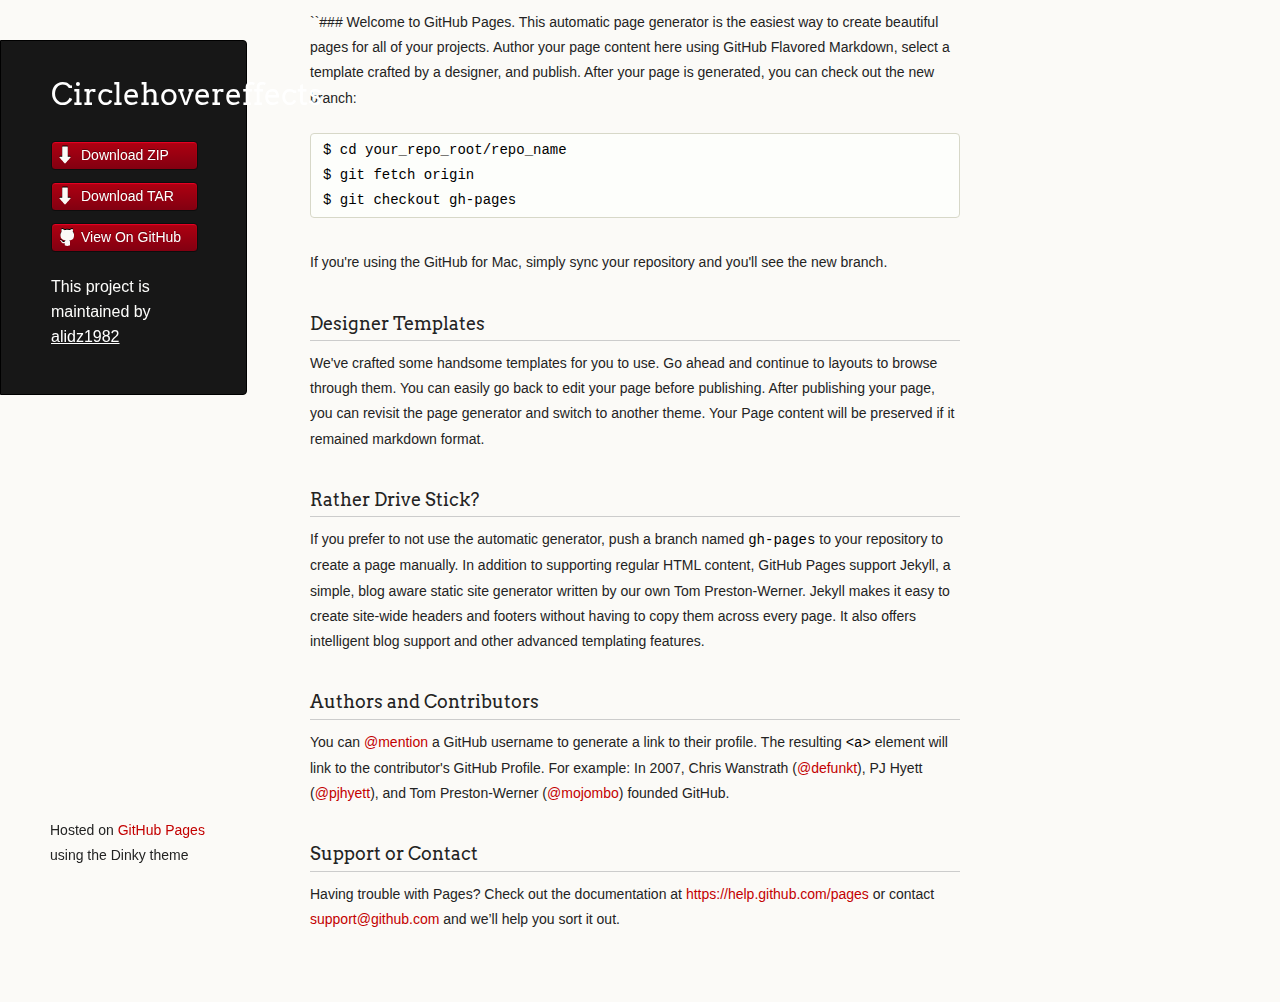
<file: index.html>
<!doctype html>
<html>
  <head>
    <meta charset="utf-8">
    <meta http-equiv="X-UA-Compatible" content="chrome=1">
    <title>Circlehovereffects by alidz1982</title>

    <link rel="stylesheet" href="stylesheets/styles.css">
    <link rel="stylesheet" href="stylesheets/pygment_trac.css">
    <script src="javascripts/scale.fix.js"></script>
    <meta name="viewport" content="width=device-width, initial-scale=1, user-scalable=no">
    <!--[if lt IE 9]>
    <script src="//html5shiv.googlecode.com/svn/trunk/html5.js"></script>
    <![endif]-->
  </head>
  <body>
    <div class="wrapper">
      <header>
        <h1 class="header">Circlehovereffects</h1>
        <p class="header"></p>

        <ul>
          <li class="download"><a class="buttons" href="https://github.com/alidz1982/CircleHoverEffects/zipball/master">Download ZIP</a></li>
          <li class="download"><a class="buttons" href="https://github.com/alidz1982/CircleHoverEffects/tarball/master">Download TAR</a></li>
          <li><a class="buttons github" href="https://github.com/alidz1982/CircleHoverEffects">View On GitHub</a></li>
        </ul>

        <p class="header">This project is maintained by <a class="header name" href="https://github.com/alidz1982">alidz1982</a></p>


      </header>
      <section>
        <p>``### Welcome to GitHub Pages.
This automatic page generator is the easiest way to create beautiful pages for all of your projects. Author your page content here using GitHub Flavored Markdown, select a template crafted by a designer, and publish. After your page is generated, you can check out the new branch:</p>

<pre><code>$ cd your_repo_root/repo_name
$ git fetch origin
$ git checkout gh-pages
</code></pre>

<p>If you're using the GitHub for Mac, simply sync your repository and you'll see the new branch.</p>

<h3>
<a id="designer-templates" class="anchor" href="#designer-templates" aria-hidden="true"><span class="octicon octicon-link"></span></a>Designer Templates</h3>

<p>We've crafted some handsome templates for you to use. Go ahead and continue to layouts to browse through them. You can easily go back to edit your page before publishing. After publishing your page, you can revisit the page generator and switch to another theme. Your Page content will be preserved if it remained markdown format.</p>

<h3>
<a id="rather-drive-stick" class="anchor" href="#rather-drive-stick" aria-hidden="true"><span class="octicon octicon-link"></span></a>Rather Drive Stick?</h3>

<p>If you prefer to not use the automatic generator, push a branch named <code>gh-pages</code> to your repository to create a page manually. In addition to supporting regular HTML content, GitHub Pages support Jekyll, a simple, blog aware static site generator written by our own Tom Preston-Werner. Jekyll makes it easy to create site-wide headers and footers without having to copy them across every page. It also offers intelligent blog support and other advanced templating features.</p>

<h3>
<a id="authors-and-contributors" class="anchor" href="#authors-and-contributors" aria-hidden="true"><span class="octicon octicon-link"></span></a>Authors and Contributors</h3>

<p>You can <a href="https://github.com/blog/821" class="user-mention">@mention</a> a GitHub username to generate a link to their profile. The resulting <code>&lt;a&gt;</code> element will link to the contributor's GitHub Profile. For example: In 2007, Chris Wanstrath (<a href="https://github.com/defunkt" class="user-mention">@defunkt</a>), PJ Hyett (<a href="https://github.com/pjhyett" class="user-mention">@pjhyett</a>), and Tom Preston-Werner (<a href="https://github.com/mojombo" class="user-mention">@mojombo</a>) founded GitHub.</p>

<h3>
<a id="support-or-contact" class="anchor" href="#support-or-contact" aria-hidden="true"><span class="octicon octicon-link"></span></a>Support or Contact</h3>

<p>Having trouble with Pages? Check out the documentation at <a href="https://help.github.com/pages">https://help.github.com/pages</a> or contact <a href="mailto:support@github.com">support@github.com</a> and we’ll help you sort it out.</p>
      </section>
      <footer>
        <p><small>Hosted on <a href="https://pages.github.com">GitHub Pages</a> using the Dinky theme</small></p>
      </footer>
    </div>
    <!--[if !IE]><script>fixScale(document);</script><![endif]-->
		
  </body>
</html>
</file>
<file: stylesheets/pygment_trac.css>
.highlight  { background: #ffffff; }
.highlight .c { color: #999988; font-style: italic } /* Comment */
.highlight .err { color: #a61717; background-color: #e3d2d2 } /* Error */
.highlight .k { font-weight: bold } /* Keyword */
.highlight .o { font-weight: bold } /* Operator */
.highlight .cm { color: #999988; font-style: italic } /* Comment.Multiline */
.highlight .cp { color: #999999; font-weight: bold } /* Comment.Preproc */
.highlight .c1 { color: #999988; font-style: italic } /* Comment.Single */
.highlight .cs { color: #999999; font-weight: bold; font-style: italic } /* Comment.Special */
.highlight .gd { color: #000000; background-color: #ffdddd } /* Generic.Deleted */
.highlight .gd .x { color: #000000; background-color: #ffaaaa } /* Generic.Deleted.Specific */
.highlight .ge { font-style: italic } /* Generic.Emph */
.highlight .gr { color: #aa0000 } /* Generic.Error */
.highlight .gh { color: #999999 } /* Generic.Heading */
.highlight .gi { color: #000000; background-color: #ddffdd } /* Generic.Inserted */
.highlight .gi .x { color: #000000; background-color: #aaffaa } /* Generic.Inserted.Specific */
.highlight .go { color: #888888 } /* Generic.Output */
.highlight .gp { color: #555555 } /* Generic.Prompt */
.highlight .gs { font-weight: bold } /* Generic.Strong */
.highlight .gu { color: #800080; font-weight: bold; } /* Generic.Subheading */
.highlight .gt { color: #aa0000 } /* Generic.Traceback */
.highlight .kc { font-weight: bold } /* Keyword.Constant */
.highlight .kd { font-weight: bold } /* Keyword.Declaration */
.highlight .kn { font-weight: bold } /* Keyword.Namespace */
.highlight .kp { font-weight: bold } /* Keyword.Pseudo */
.highlight .kr { font-weight: bold } /* Keyword.Reserved */
.highlight .kt { color: #445588; font-weight: bold } /* Keyword.Type */
.highlight .m { color: #009999 } /* Literal.Number */
.highlight .s { color: #d14 } /* Literal.String */
.highlight .na { color: #008080 } /* Name.Attribute */
.highlight .nb { color: #0086B3 } /* Name.Builtin */
.highlight .nc { color: #445588; font-weight: bold } /* Name.Class */
.highlight .no { color: #008080 } /* Name.Constant */
.highlight .ni { color: #800080 } /* Name.Entity */
.highlight .ne { color: #990000; font-weight: bold } /* Name.Exception */
.highlight .nf { color: #990000; font-weight: bold } /* Name.Function */
.highlight .nn { color: #555555 } /* Name.Namespace */
.highlight .nt { color: #000080 } /* Name.Tag */
.highlight .nv { color: #008080 } /* Name.Variable */
.highlight .ow { font-weight: bold } /* Operator.Word */
.highlight .w { color: #bbbbbb } /* Text.Whitespace */
.highlight .mf { color: #009999 } /* Literal.Number.Float */
.highlight .mh { color: #009999 } /* Literal.Number.Hex */
.highlight .mi { color: #009999 } /* Literal.Number.Integer */
.highlight .mo { color: #009999 } /* Literal.Number.Oct */
.highlight .sb { color: #d14 } /* Literal.String.Backtick */
.highlight .sc { color: #d14 } /* Literal.String.Char */
.highlight .sd { color: #d14 } /* Literal.String.Doc */
.highlight .s2 { color: #d14 } /* Literal.String.Double */
.highlight .se { color: #d14 } /* Literal.String.Escape */
.highlight .sh { color: #d14 } /* Literal.String.Heredoc */
.highlight .si { color: #d14 } /* Literal.String.Interpol */
.highlight .sx { color: #d14 } /* Literal.String.Other */
.highlight .sr { color: #009926 } /* Literal.String.Regex */
.highlight .s1 { color: #d14 } /* Literal.String.Single */
.highlight .ss { color: #990073 } /* Literal.String.Symbol */
.highlight .bp { color: #999999 } /* Name.Builtin.Pseudo */
.highlight .vc { color: #008080 } /* Name.Variable.Class */
.highlight .vg { color: #008080 } /* Name.Variable.Global */
.highlight .vi { color: #008080 } /* Name.Variable.Instance */
.highlight .il { color: #009999 } /* Literal.Number.Integer.Long */

.type-csharp .highlight .k { color: #0000FF }
.type-csharp .highlight .kt { color: #0000FF }
.type-csharp .highlight .nf { color: #000000; font-weight: normal }
.type-csharp .highlight .nc { color: #2B91AF }
.type-csharp .highlight .nn { color: #000000 }
.type-csharp .highlight .s { color: #A31515 }
.type-csharp .highlight .sc { color: #A31515 }
</file>
<file: stylesheets/styles.css>
@import url(https://fonts.googleapis.com/css?family=Arvo:400,700,400italic);

/* MeyerWeb Reset */

html, body, div, span, applet, object, iframe,
h1, h2, h3, h4, h5, h6, p, blockquote, pre,
a, abbr, acronym, address, big, cite, code,
del, dfn, em, img, ins, kbd, q, s, samp,
small, strike, strong, sub, sup, tt, var,
b, u, i, center,
dl, dt, dd, ol, ul, li,
fieldset, form, label, legend,
table, caption, tbody, tfoot, thead, tr, th, td,
article, aside, canvas, details, embed,
figure, figcaption, footer, header, hgroup,
menu, nav, output, ruby, section, summary,
time, mark, audio, video {
  margin: 0;
  padding: 0;
  border: 0;
  font: inherit;
  vertical-align: baseline;
}


/* Base text styles */

body {
  padding:10px 50px 0 0;
  font-family:"Helvetica Neue", Helvetica, Arial, sans-serif;
	font-size: 14px;
	color: #232323;
	background-color: #FBFAF7;
	margin: 0;
	line-height: 1.8em;
	-webkit-font-smoothing: antialiased;

}

h1, h2, h3, h4, h5, h6 {
  color:#232323;
  margin:36px 0 10px;
}

p, ul, ol, table, dl {
  margin:0 0 22px;
}

h1, h2, h3 {
	font-family: Arvo, Monaco, serif;
  line-height:1.3;
	font-weight: normal;
}

h1,h2, h3 {
	display: block;
	border-bottom: 1px solid #ccc;
	padding-bottom: 5px;
}

h1 {
	font-size: 30px;
}

h2 {
	font-size: 24px;
}

h3 {
	font-size: 18px;
}

h4, h5, h6 {
	font-family: Arvo, Monaco, serif;
	font-weight: 700;
}

a {
  color:#C30000;
  font-weight:200;
  text-decoration:none;
}

a:hover {
	text-decoration: underline;
}

a small {
	font-size: 12px;
}

em {
	font-style: italic;
}

strong {
  font-weight:700;
}

ul {
  list-style-position: inside;
  list-style: disc;
  padding-left: 25px;
}

ol {
  list-style-position: inside;
  list-style: decimal;
  padding-left: 25px;
}

blockquote {
  margin: 0;
  padding: 0 0 0 20px;
  font-style: italic;
}

dl, dt, dd, dl p {
	font-color: #444;
}

dl dt {
  font-weight: bold;
}

dl dd {
  padding-left: 20px;
  font-style: italic;
}

dl p {
  padding-left: 20px;
  font-style: italic;
}

hr {
  border:0;
  background:#ccc;
  height:1px;
  margin:0 0 24px;
}

/* Images */

img {
  position: relative;
  margin: 0 auto;
  max-width: 650px;
  padding: 5px;
  margin: 10px 0 32px 0;
  border: 1px solid #ccc;
}

p img {
  display: inline;
  margin: 0;
  padding: 0;
  vertical-align: middle;
  text-align: center;
  border: none;
}

/* Code blocks */

code, pre {
	font-family: Monaco, "Bitstream Vera Sans Mono", "Lucida Console", Terminal, monospace;
  color:#000;
  font-size:14px;
}

pre {
	padding: 4px 12px;
  background: #FDFEFB;
  border-radius:4px;
  border:1px solid #D7D8C8;
  overflow: auto;
  overflow-y: hidden;
	margin-bottom: 32px;
}


/* Tables */

table {
  width:100%;
}

table {
  border: 1px solid #ccc;
  margin-bottom: 32px;
  text-align: left;
 }

th {
  font-family: 'Arvo', Helvetica, Arial, sans-serif;
	font-size: 18px;
	font-weight: normal;
  padding: 10px;
  background: #232323;
  color: #FDFEFB;
 }

td {
  padding: 10px;
	background: #ccc;
 }


/* Wrapper */
.wrapper {
  width:960px;
}


/* Header */

header {
	background-color: #171717;
	color: #FDFDFB;
  width:170px;
  float:left;
  position:fixed;
	border: 1px solid #000;
	-webkit-border-top-right-radius: 4px;
	-webkit-border-bottom-right-radius: 4px;
	-moz-border-radius-topright: 4px;
	-moz-border-radius-bottomright: 4px;
	border-top-right-radius: 4px;
	border-bottom-right-radius: 4px;
	padding: 34px 25px 22px 50px;
	margin: 30px 25px 0 0;
	-webkit-font-smoothing: antialiased;
}

p.header {
	font-size: 16px;
}

h1.header {
	font-family: Arvo, sans-serif;
	font-size: 30px;
	font-weight: 300;
	line-height: 1.3em;
	border-bottom: none;
	margin-top: 0;
}


h1.header, a.header, a.name, header a{
	color: #fff;
}

a.header {
	text-decoration: underline;
}

a.name {
	white-space: nowrap;
}

header ul {
  list-style:none;
  padding:0;
}

header li {
	list-style-type: none;
  width:132px;
  height:15px;
	margin-bottom: 12px;
	line-height: 1em;
	padding: 6px 6px 6px 7px;

	background: #AF0011;
	background: -moz-linear-gradient(top, #AF0011 0%, #820011 100%);
  background: -webkit-gradient(linear, left top, left bottom, color-stop(0%,#f8f8f8), color-stop(100%,#dddddd));
  background: -webkit-linear-gradient(top, #AF0011 0%,#820011 100%);
  background: -o-linear-gradient(top, #AF0011 0%,#820011 100%);
  background: -ms-linear-gradient(top, #AF0011 0%,#820011 100%);
  background: linear-gradient(top, #AF0011 0%,#820011 100%);

	border-radius:4px;
  border:1px solid #0D0D0D;

	-webkit-box-shadow: inset 0px 1px 1px 0 rgba(233,2,38, 1);
	box-shadow: inset 0px 1px 1px 0 rgba(233,2,38, 1);

}

header li:hover {
	background: #C3001D;
	background: -moz-linear-gradient(top, #C3001D 0%, #950119 100%);
  background: -webkit-gradient(linear, left top, left bottom, color-stop(0%,#f8f8f8), color-stop(100%,#dddddd));
  background: -webkit-linear-gradient(top, #C3001D 0%,#950119 100%);
  background: -o-linear-gradient(top, #C3001D 0%,#950119 100%);
  background: -ms-linear-gradient(top, #C3001D 0%,#950119 100%);
  background: linear-gradient(top, #C3001D 0%,#950119 100%);
}

a.buttons {
	-webkit-font-smoothing: antialiased;
	background: url(../images/arrow-down.png) no-repeat;
	font-weight: normal;
	text-shadow: rgba(0, 0, 0, 0.4) 0 -1px 0;
	padding: 2px 2px 2px 22px;
	height: 30px;
}

a.github {
	background: url(../images/octocat-small.png) no-repeat 1px;
}

a.buttons:hover {
	color: #fff;
	text-decoration: none;
}


/* Section - for main page content */

section {
  width:650px;
  float:right;
  padding-bottom:50px;
}


/* Footer */

footer {
  width:170px;
  float:left;
  position:fixed;
  bottom:10px;
	padding-left: 50px;
}

@media print, screen and (max-width: 960px) {

  div.wrapper {
    width:auto;
    margin:0;
  }

  header, section, footer {
    float:none;
    position:static;
    width:auto;
  }

	footer {
		border-top: 1px solid #ccc;
		margin:0 84px 0 50px;
		padding:0;
	}

  header {
    padding-right:320px;
  }

  section {
    padding:20px 84px 20px 50px;
    margin:0 0 20px;
  }

  header a small {
    display:inline;
  }

  header ul {
    position:absolute;
    right:130px;
    top:84px;
  }
}

@media print, screen and (max-width: 720px) {
  body {
    word-wrap:break-word;
  }

  header {
    padding:10px 20px 0;
		margin-right: 0;
  }

	section {
    padding:10px 0 10px 20px;
    margin:0 0 30px;
  }

	footer {
		margin: 0 0 0 30px;
	}

  header ul, header p.view {
    position:static;
  }
}

@media print, screen and (max-width: 480px) {

  header ul li.download {
    display:none;
  }

	footer {
		margin: 0 0 0 20px;
	}

	footer a{
		display:block;
	}

}

@media print {
  body {
    padding:0.4in;
    font-size:12pt;
    color:#444;
  }
}
</file>
